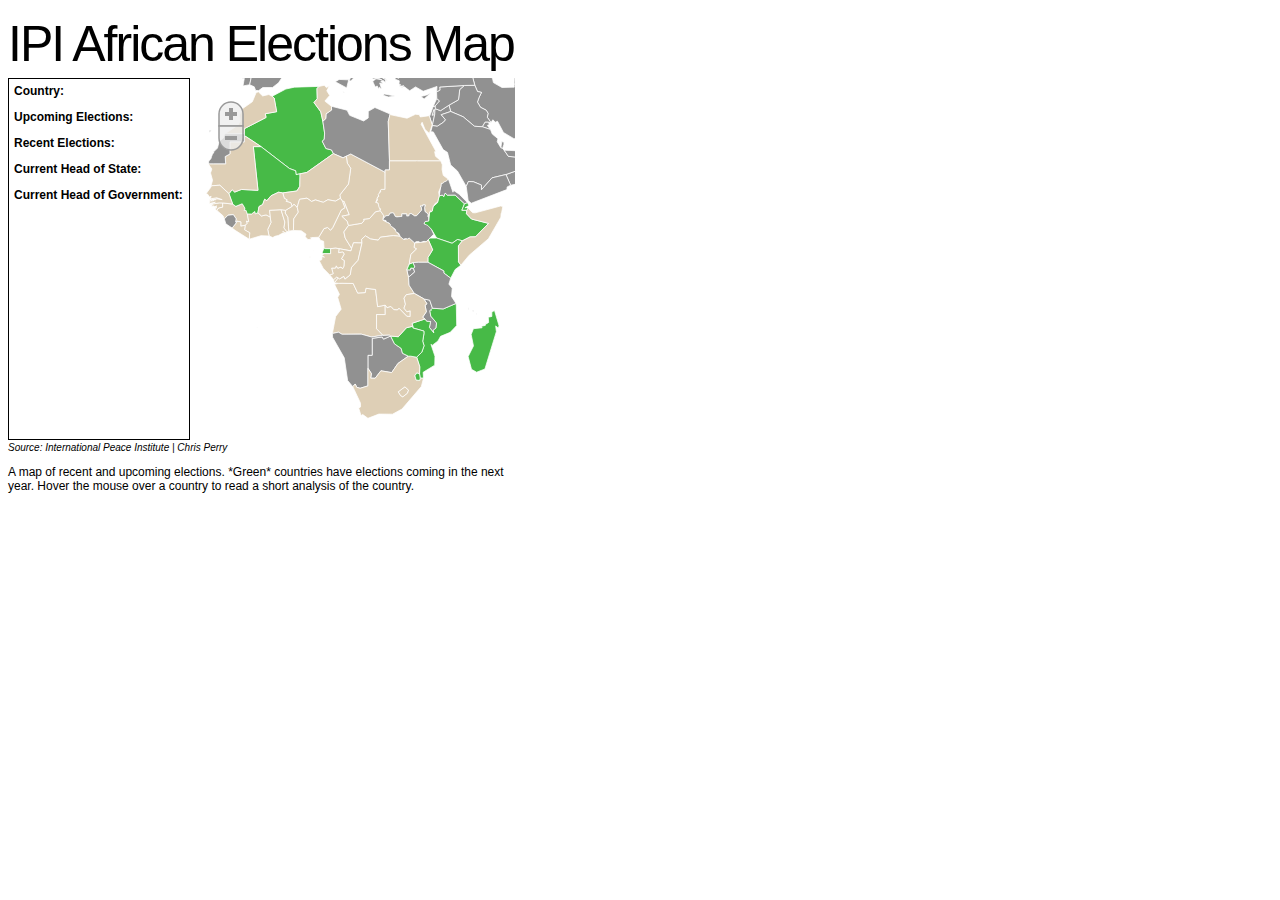
<file: AfricaElectionMap/index.html>
<!DOCTYPE html>
<html>
    <head>
        <title>IPI African Elections Map</title>
        <meta charset="utf-8">
        <script src="../scripts/libs/d3.v3.min.js"></script>
        <script src="../scripts/libs/nns.js"></script>
        <script src="../scripts/libs/polymaps.js"></script>
        <style>
            @import url(css/style.css);
        </style>
    </head>

    <div id="container" style="width:1000px">
        <h1>IPI African Elections Map</h1>
        <g id="map" style="height:360px;width:300px;margin-left: 5px;"></g>
        <div id="text" style="border:1px solid;height:360px;width:180px;float: left; font-size: 12px;font-family: 'Helvetica';">
            <div id="country" style="margin-left: 5px; margin-top: 5px;"><b>Country:</b></div><p>
            <div id="upcoming" style="margin-left: 5px; margin;"><b>Upcoming Elections:</b></div><p>
            <div id="recent" style="margin-left: 5px; margin;"><b>Recent Elections:</b></div><p>
            <div id="hos" style="margin-left: 5px; margin;"><b>Current Head of State:</b></div><p>
            <div id="hog" style="margin-left: 5px; margin;"><b>Current Head of Government:</b></div><p>
        </div>
    </div>

    <aside id="source" class="attribution" style="font-size: 10px;font-family: 'Helvetica';">Source: International Peace Institute | Chris Perry</aside>
    <p id="description" style="width:500px;font-family:'Helvetica';font-size:12px">A map of recent and upcoming elections. *Green* countries have elections coming in the next year. Hover the mouse over a country to read a short analysis of the country.</p>
    <script src="../scripts/ElectionMapMain.js"></script>
</html>
</file>
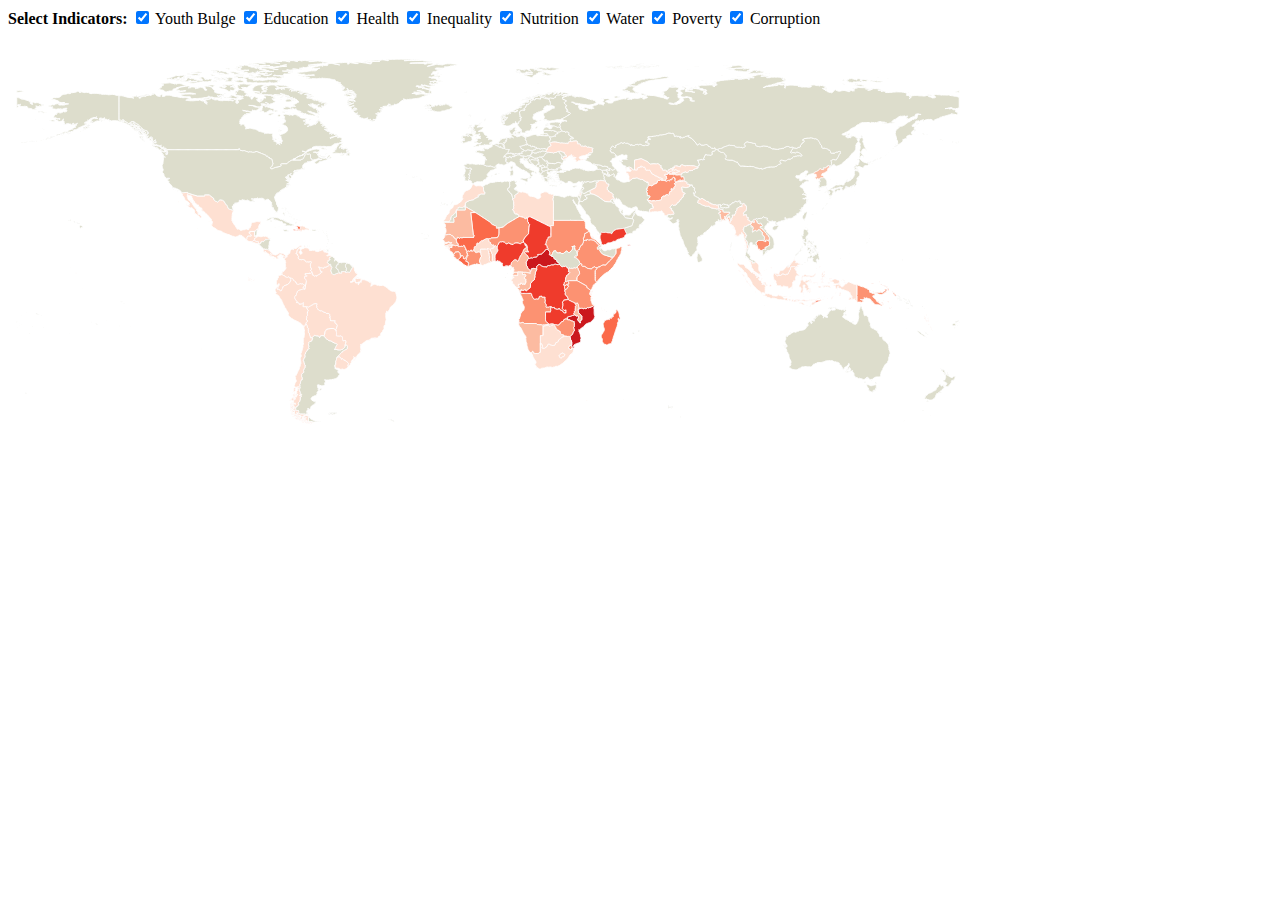
<file: CWCMap/index.html>
<!DOCTYPE html>
<html>
    <head>
        <title>CWC Overlapping Crisis Map</title>
        <meta charset="utf-8">
        <script src="../scripts/libs/d3.v3.min.js"></script>
        <script src="../scripts/libs/queue.v1.min.js"></script>
        <script src="../scripts/libs/topojson.v1.min.js"></script>
        <style>
            @import url(css/style.css);
        </style>
    </head>
<meta charset="utf-8">
<style>

</style>
<body>

  <!-- Indicator selectors -->
  <div id="ind_selection">
    <span style="font-weight: bold;">Select Indicators:</span>
    <input class="checkbox" type="checkbox" id="youth" value="youth" checked="true">
      Youth Bulge    
    </input>
    <input class="checkbox" type="checkbox" id="education" value="education" checked="true">
      Education
    </input>
    <input class="checkbox" type="checkbox" id="health" value="health" checked="true">
      Health
    </input>
    <input class="checkbox" type="checkbox" id="inequality" value="inequality" checked="true">
      Inequality
    </input>
    <input class="checkbox" type="checkbox" id="nutrition" value="nutrition" checked="true">
      Nutrition
    </input>
    <input class="checkbox" type="checkbox" id="water" value="water" checked="true">
      Water
    </input>
    <input class="checkbox" type="checkbox" id="poverty" value="poverty" checked="true">
      Poverty
    </input>
    <input class="checkbox" type="checkbox" id="corruption" value="corruption" checked="true">
      Corruption
    </input>
  </div>

  <script src="../scripts/CWCMapMain.js"></script>
</html>
</file>
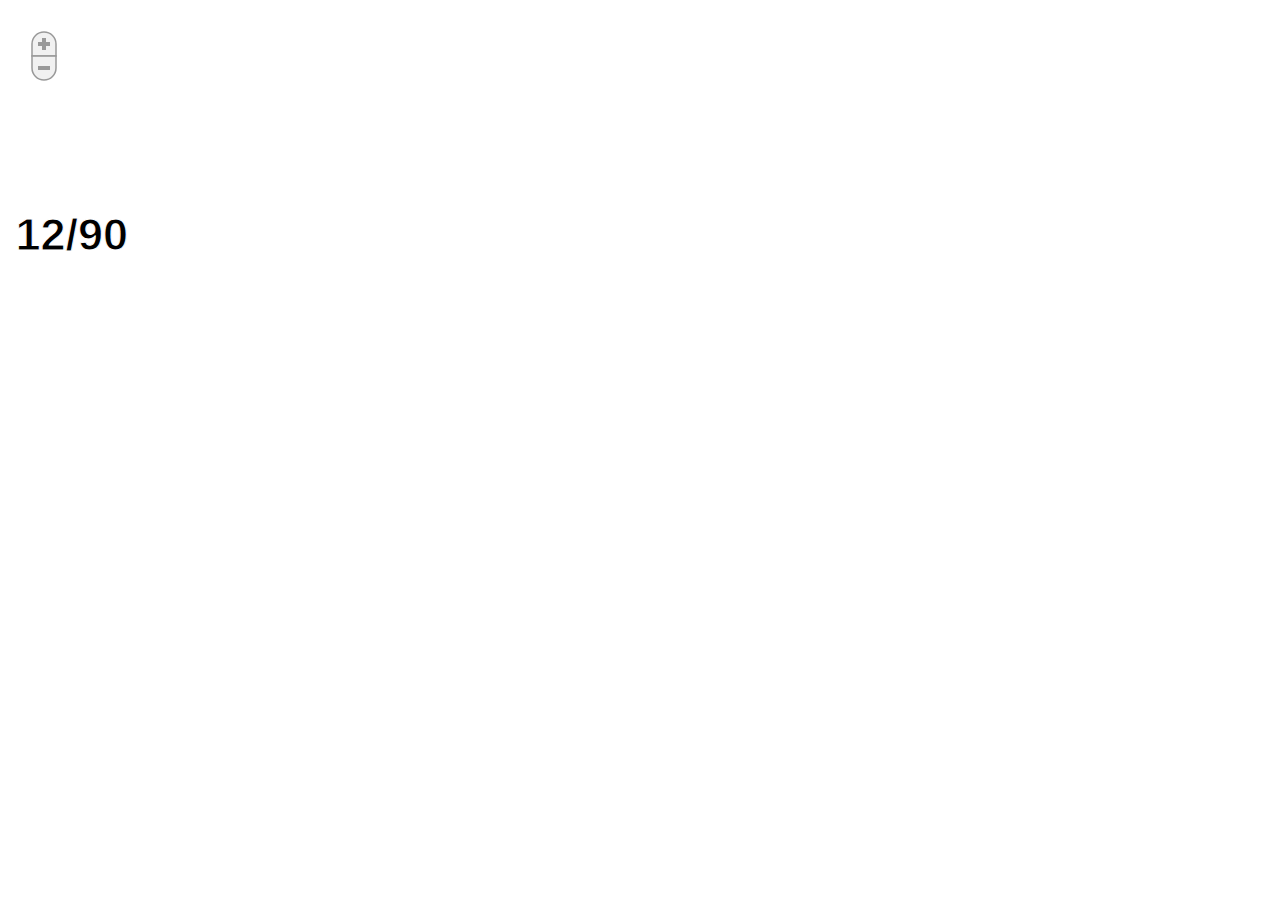
<file: TCCAnimated/index.html>
<!DOCTYPE html>
<html>
    <head>
        <title>TCC MAP</title>
        <meta charset="utf-8">
        <script src="../scripts/libs/d3.v3.min.js"></script>
        <script src="../scripts/libs/polymaps.js"></script>
        <script src="../scripts/libs/nns.js"></script>
        <script src="../scripts/libs/topojson.v1.min.js"></script>
        <script src="../scripts/libs/queue.v1.min.js"></script>

        <style>
            @import url(css/style.css);
        </style>
    </head>

    <g id="map"></g>

    <script src="../scripts/TCCAnimatedMain.js"></script>
</html>
</file>
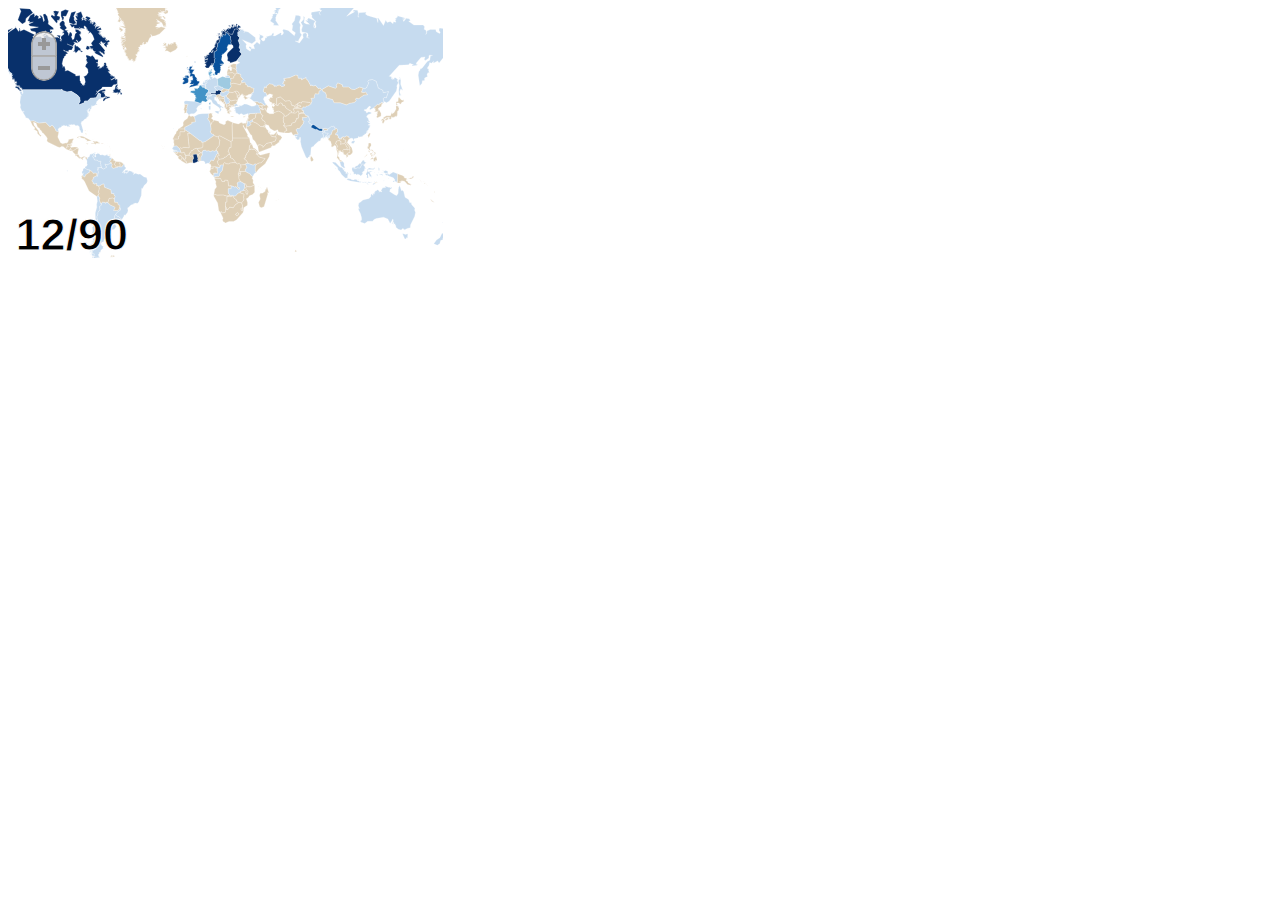
<file: TCC-Visualizations/animated/index.html>
<!DOCTYPE html>
<html>
    <head>
        <title>TCC MAP</title>
        <meta charset="utf-8">
        <script src="scripts/d3.v3.js"></script>
        <script src="scripts/polymaps.js"></script>
        <script src="scripts/nns.js"></script>

        <style>
            @import url(assets/style.css);
        </style>
    </head>

    <g id="map"></g>

    <script>
        //Polymaps namespace
        var po = org.polymaps;

        //Chart dimensions
        var margin = {top: 0, right: 5, bottom: 5, left: 5};
        var w = 430 - margin.right;
        var h = 250 - margin.top - margin.bottom;

        // Create the map object, add it to #map div
        var map = po.map()
            .container(d3.select("#map").append("svg:svg").attr("width", w + margin.left + margin.right).attr("height",h +margin.top + margin.bottom).node())
            .center({lat: 25, lon: 20})
            .zoom(.8)
            .zoomRange([.8, 3])
            .add(po.interact());

        // Add the CloudMade image tiles as a base layer…
        map.add(po.image()
            .url(po.url("http://{S}tile.cloudmade.com"
            + "/1a1b06b230af4efdbb989ea99e9841af" // http://cloudmade.com/register
            + "/20760/256/{Z}/{X}/{Y}.png")
            .hosts(["a.", "b.", "c.", ""])));

        //Import contribution data
        d3.json("assets/tcc.json", function(data){
            //find length of json data object and loop over it at interval
            var dataLength = Object.keys(data).length;

            //Create date  key/value array using construtor
            function date_array_constructor() {
                var dateArray = {};
                    for(var i = 0; i < dataLength; i++) {
                        var d = i + 1;
                        dateArray[d] =  data[i].date;
                    }
                return dateArray;
            }
            var dateArray = date_array_constructor();

            //Add geojson layer
            map.add(po.geoJson()
                .url("assets/world.json")
                .tile(false)
                .zoom(3)
                .on("load", load));
            map.container().setAttribute("class", "Blues");
            map.add(po.compass()
                .pan("none"));

            //Add date label/control layer and add SVG elements that take on attributes determined by load function
            var labelLayer = d3.select("#map svg").insert("svg:g");

            function find_max(data, dataLength) {
                var max = 0;
                for(var i in data) {
                    if(data[i] > max) {
                        max = data[i] + 1;
                    }
                }
                return max;
            }

            function max_array_constructor(data, dataLength) {
                var maxArray = {};
                for(var i=0;i<dataLength;i++) {
                    var d = i+1;
                    maxArray[d] = find_max(data[i].contributions);
                }
                return maxArray;
            }
            var maxArray = max_array_constructor(data, dataLength);

            function contribution_array_constructor(data, dataLength, tccName, feature) {
                var contributions = {};
                //iterate over date entries
                for(var i=0;i<dataLength;i++) {
                    //contribution iterator
                    contributions[i+1] = 0;
                    for(x in data[i].contributions){
                        if(x == tccName) {
                            contributions[i+1] = data[i].contributions[x];
                        }
                    }
                }
                return contributions;
            }


            function format_array_constructor(data, dataLength, maxArray, feature) {
                var formats = {};
                for(var i=0;i<dataLength;i++) {
                    var percentile = feature.data.contributions[i+1] / maxArray[i+1];
                    if(percentile != 0){
                        var v = "q" + ((~~(percentile*7)) + 2) + "-" + 9;
                    }else{
                        var v = "countries";
                    }
                    formats[i+1] = v;
                }
                return formats;
            }


            ///////////////////////////////
            //load function
            ///////////////////////////////
            function load(e) {
                //Bind geojson and json
                var geojson = e.features;
                geojson.dates = dateArray;
                for(var x = 0; x < geojson.length; x++) {
                    var tccName = geojson[x].data.properties.name;
                    geojson[x].data.contributions = contribution_array_constructor(data, dataLength, tccName, geojson[x]);
                    geojson[x].data.formats = format_array_constructor(data, dataLength, maxArray, geojson[x]);
                    var n = geojson[x].data.properties.name;
                    n$(geojson[x].element).attr("id",n);
                }

                //Load initial state
                load_country_class_constructor(1, geojson);

                //Insert date label
                var dateLabel = labelLayer.append("text")
                    .attr("font-family", "Helvetica")
                    .attr("font-size", "45px")
                    .attr("font-weight", "900")
                    .attr("fill", "#000000")
                    .attr("stroke", "#ffffff")
                    .attr("text-anchor", "end")
                    .attr("x", w-305)
                    .attr("y", h-3)
                    .text(dateArray[1]);


                function country_class_constructor(local, geojson){
                    for(var x=0;x<geojson.length;x++){
                        var n = geojson[x].data.properties.name;
                        element = document.getElementById(n);
                        element.className["animVal"] = geojson[x].data.formats[local];
                        element.className["baseVal"] = geojson[x].data.formats[local];

                    }
                }

                function load_country_class_constructor(local, geojson){
                    for(var x=0;x<geojson.length;x++){
                        var n = geojson[x].data.properties.name;
                        n$(geojson[x].element)
                            .attr("class", geojson[x].data.formats[local])
                            .add("svg:title");
                    }
                }
                console.log(geojson[72]);

                //incrementor function
                function incrementor(local, geojson, dateArray) {
                    setTimeout(function() {
                        //set date label to current iteration
                        d3.transition(dateLabel).text(dateArray[local]);
                        //construct country classes
                        country_class_constructor(local, geojson);
                        // document.removeChild(document.documentElement);
                        // console.log(dataArray[local]);
                    }, 250*local);
                }

                ///////////////////////////////
                //Increment on load
                ///////////////////////////////

                for(var i=1; i< dataLength; i++) {
                    //Set incrementer as local variable
                    var local = i+1;
                    var timer = incrementor(local, geojson, dateArray);
                }
            }
        });
    </script>
</html>
</file>
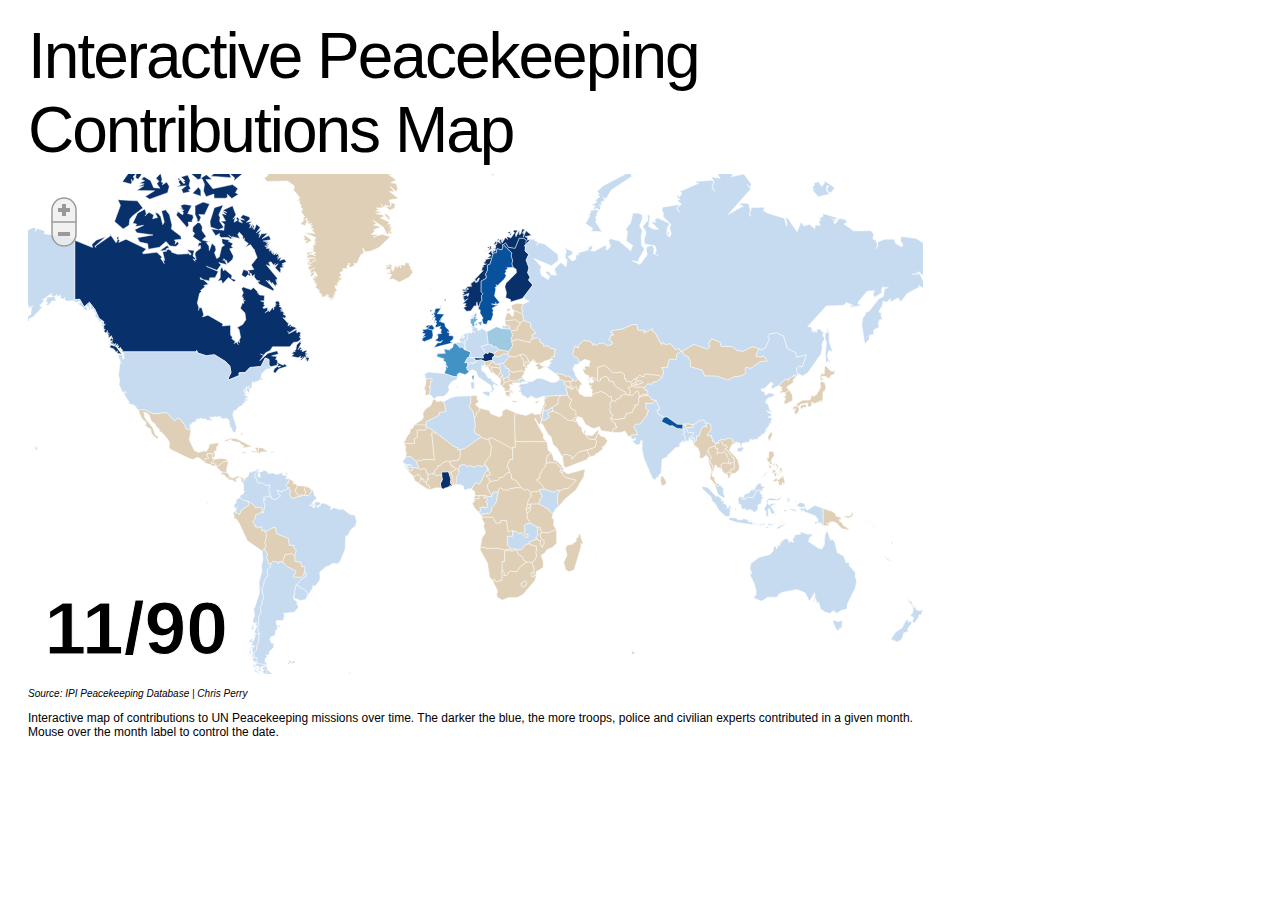
<file: TCC-Visualizations/interactive/index.html>
<!DOCTYPE html>
<html>
    <head>
        <title>TCC MAP</title>
        <meta charset="utf-8">
        <script src="scripts/d3.v3.js"></script>
        <script src="scripts/polymaps.js"></script>
        <script src="scripts/nns.js"></script>

        <style>
            @import url(assets/style.css);
        </style>
    </head>

    <h1 style="margin-left: 20px">Interactive Peacekeeping<br>Contributions Map</h1>

    <g id="map" style="margin-left: 20px"></g>

    <p id="source" class="attribution"style="font-family:'Helvetica';font-size:10px;margin-left: 20px">Source: IPI Peacekeeping Database | Chris Perry</p>
    <p id="description" style="width:900px;font-family:'Helvetica';font-size:12px;margin-left: 20px">Interactive map of contributions to UN Peacekeeping missions over time. The darker the blue, the more troops, police and civilian experts contributed in a given month. Mouse over the month label to control the date.</p>



    <script>
        //Polymaps namespace
        var po = org.polymaps;

        //Chart dimensions
        var margin = {top: 20, right: 20, bottom: 20, left: 20};
        var w = 875 - margin.right;
        var h = 500 - margin.top - margin.bottom;

        // Create the map object, add it to #map div
        var map = po.map()
            .container(d3.select("#map").append("svg:svg").attr("width", w + margin.left + margin.right).attr("height",h +margin.top + margin.bottom).node())
            .center({lat: 28, lon: 10})
            .zoom(1.9)
            .zoomRange([1.5, 4.5])
            .add(po.interact());

        // Add the CloudMade image tiles as a base layer…
        map.add(po.image()
            .url(po.url("http://{S}tile.cloudmade.com"
            + "/1a1b06b230af4efdbb989ea99e9841af" // http://cloudmade.com/register
            + "/20760/256/{Z}/{X}/{Y}.png")
            .hosts(["a.", "b.", "c.", ""])));

        //Import contribution data
        d3.json("assets/tcc.json", function(data){
            //find length of json data object and loop over it at interval
            var dataLength = Object.keys(data).length;

            //Create date  key/value array using construtor
            function date_array_constructor() {
                var dateArray = {};
                    for(var i = 0; i < dataLength; i++) {
                        var d = i + 1;
                        dateArray[d] =  data[i].date;
                    }
                return dateArray;
            }
            var dateArray = date_array_constructor();

            //Load geojson data on load
            map.add(po.geoJson()
                .url("assets/world.json")
                .tile(false)
                .zoom(3)
                .on("load", load));
            map.container().setAttribute("class", "Blues");
            map.add(po.compass()
                .pan("none"));

            // Insert  date label/control layer and add SVG elements that take on attributes determined by load function
            var labelLayer = d3.select("#map svg").insert("svg:g");

            function find_max(data, dataLength) {
                var max = 0;
                for(var i in data) {
                    if(data[i] > max) {
                        max = data[i] + 1;
                    }
                }
                return max;
            }

            function max_array_constructor(data, dataLength) {
                var maxArray = {};
                for(var i=0;i<dataLength;i++) {
                    var d = i+1;
                    maxArray[d] = find_max(data[i].contributions);
                }
                return maxArray;
            }
            var maxArray = max_array_constructor(data, dataLength);

            function contribution_array_constructor(data, dataLength, tccName, feature) {
                var contributions = {};
                //iterate over date entries
                for(var i=0;i<dataLength;i++) {
                    //contribution iterator
                    contributions[i+1] = 0;
                    for(x in data[i].contributions){
                        if(x == tccName) {
                            contributions[i+1] = data[i].contributions[x];
                        }
                    }
                }
                return contributions;
            }


            function format_array_constructor(data, dataLength, maxArray, feature) {
                var formats = {};
                for(var i=0;i<dataLength;i++) {
                    var percentile = feature.data.contributions[i+1] / maxArray[i+1];
                    if(percentile != 0){
                        var v = "q" + ((~~(percentile*7)) + 2) + "-" + 9;
                    }else{
                        var v = "countries";
                    }
                    formats[i+1] = v;
                }
                return formats;
            }


            ///////////////////////////////
            //load function
            ///////////////////////////////
            function load(e) {
                //Bind geojson and json
                var geojson = e.features;
                geojson.dates = dateArray;
                //Set initial state and DOM ids for svg elements
                for(var x = 0; x < geojson.length; x++) {
                    // var tccID = geojson[x].data.id;
                    var tccName = geojson[x].data.properties.name;
                    geojson[x].data.contributions = contribution_array_constructor(data, dataLength, tccName, geojson[x]);
                    geojson[x].data.formats = format_array_constructor(data, dataLength, maxArray, geojson[x]);
                    var n = geojson[x].data.properties.name;
                    n$(geojson[x].element).attr("id",n);
                }

                //Load initial state
                load_country_class_constructor(1, geojson);

                //Insert date label
                var dateLabel = labelLayer.append("text")
                    // .attr("class", "date label")
                    .attr("font-family", "Helvetica")
                    .attr("font-size", "75px")
                    .attr("font-weight", "900")
                    .attr("fill", "#000000")
                    .attr("stroke", "#ffffff")
                    .attr("text-anchor", "end")
                    .attr("x", w-655)
                    .attr("y", h + 20)
                    .text(dateArray[1]);

                //Add interactive overlay for date label
                var box = dateLabel.node().getBBox();

                var overlay = labelLayer.append("rect")
                    .attr("class", "overlay")
                    .attr("x", box.x)
                    .attr("y", box.y)
                    .attr("opacity",0)
                    .attr("width", box.width)
                    .attr("height", box.height)
                    .on("mouseover",enable_interaction);

                //Function to change country class on animation
                function country_class_constructor(local, geojson){
                    for(var x=0;x<geojson.length;x++){
                        var n = geojson[x].data.properties.name;
                        element = document.getElementById(n);
                        element.className["animVal"] = geojson[x].data.formats[local];
                        element.className["baseVal"] = geojson[x].data.formats[local];
                    }
                }

                //Function to set initial class state
                function load_country_class_constructor(local, geojson){
                    for(var x=0;x<geojson.length;x++){
                        var n = geojson[x].data.properties.name;
                        n$(geojson[x].element)
                            .attr("class", geojson[x].data.formats[local])
                            .add("svg:title");
                    }
                }

                ///////////////////////////////
                //interaction element
                ///////////////////////////////
                function enable_interaction(){
                    var dateScale = d3.scale.linear()
                        .domain([1,Object.keys(dateArray).length])
                        .range([box.x + 10, box.x + box.width - 10])
                        .clamp(true);

                    overlay
                        .on("mouseover", mouse_over)
                        .on("mouseout",mouse_out)
                        .on("mousemove",mouse_move)
                        .on("touchmove",mouse_move);

                    function mouse_over() {
                        dateLabel.attr("fill", "#8DA4BA");
                    }

                    function mouse_out() {
                        dateLabel.attr("fill", "#000000");
                    }

                    function mouse_move() {
                        update_map(dateScale.invert(d3.mouse(this)[0]),data);
                    }

                    function update_map(userInput) {
                        var date = Math.floor(userInput);
                        d3.transition(dateLabel).text(dateArray[date]);
                        country_class_constructor(date, geojson);
                    }
                }
            }
        });
    </script>

</html>
</file>
